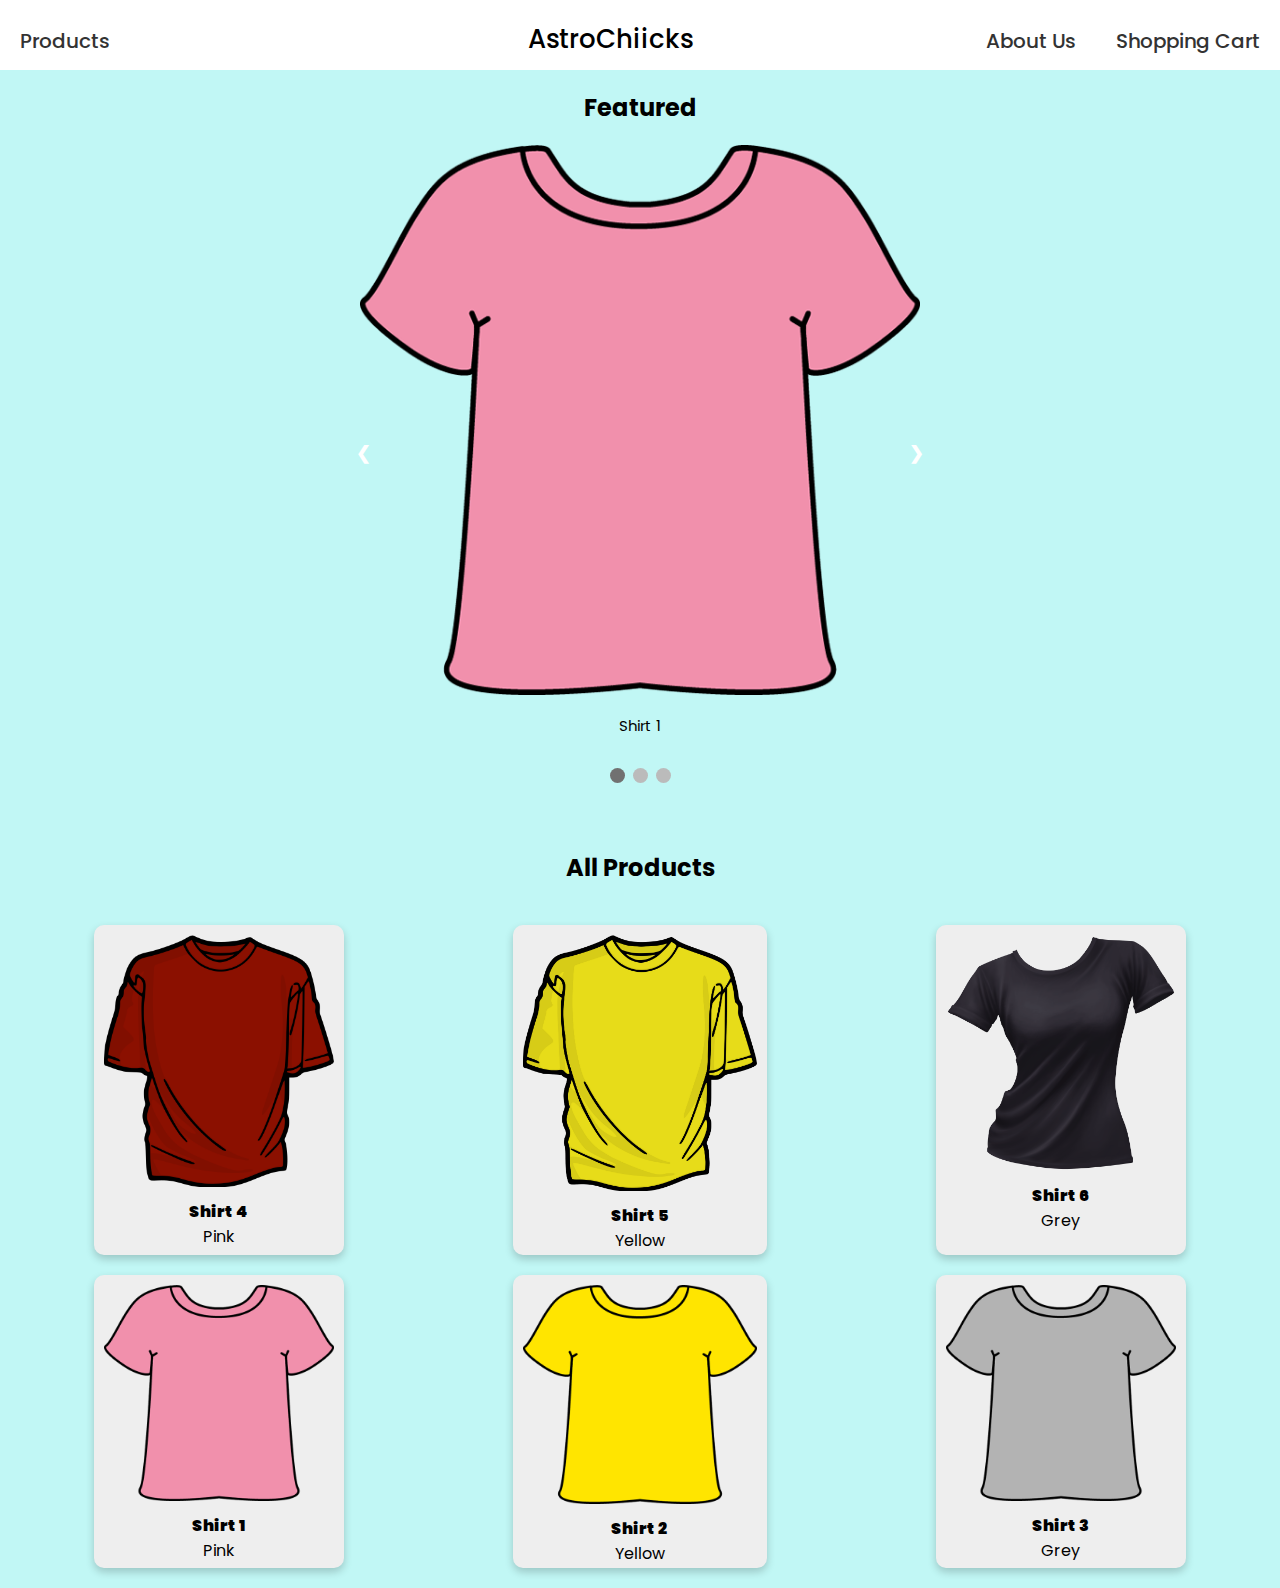
<file: index.html>
<!DOCTYPE html>
<html lang="en" dir="ltr">
  
  <head>
    <meta charset="UTF-8">
    <title> Products </title> 
    <link rel="stylesheet" href="style.css">
    <head>
      <meta name="viewport" content="width=device-width, initial-scale=1">
    </head>
  </head>
  
  <body>

    <script src="myscript.js"></script>
  
    <!--                 Navigation links                -->

    <ul class="nav-links">
      <li style="float:right"><a href="./cart.html">Shopping Cart</a></li>
      <li style="float:right"><a href="./about.html">About Us</a></li>
      <li style="float:left"><a href="./index.html">Products</a></li>
      <li style="text-indent:10%">AstroChiicks</li>
    </ul>



    <!--              Featured products slide show             -->

    <h2 style="text-align: center; padding-top: 20px;">Featured</h2>
    <div class="slideshow-container">
  
      <div class="mySlides fade">
        <img src="shirt1.png" alt="shirt1" style="width:100%; height:600px; padding-bottom:50px;">
        <div class="text">Shirt 1</div>
      </div>

      <div class="mySlides fade">
        <img src="shirt2.png" alt="shirt2" style="width:100%; height:600px; padding-bottom:50px;">
        <div class="text">Shirt 2</div>
      </div>

      <div class="mySlides fade">
        <img src="shirt3.png" alt="shirt3" style="width:100%; height:600px; padding-bottom:50px;">
        <div class="text">Shirt 3</div>
      </div>

      <a class="prev" onclick="plusSlides(-1)">❮</a>
      <a class="next" onclick="plusSlides(1)">❯</a>

    </div>

    <div style="text-align:center">
      <span class="dot" onclick="currentSlide(1)"></span> 
      <span class="dot" onclick="currentSlide(2)"></span> 
      <span class="dot" onclick="currentSlide(3)"></span> 
    </div>



    <!--             Grid showing all products               -->

    <h2 style="text-align: center; padding-top: 60px;">All Products</h2>

    <div class="grid-container">
      <div class="card">
        <img src="shirt4.png" alt="Avatar" style="width:100%; padding:10px">
        <div class="container">
          <h4><b>Shirt 4</b></h4> 
          <p>Pink</p> 
        </div>
      </div>

      <div class="card">
        <img src="shirt5.png" alt="Avatar" style="width: 100%; padding:10px">
        <div class="container">
          <h4><b>Shirt 5</b></h4> 
          <p>Yellow</p> 
        </div>
      </div>

      <div class="card">
        <img src="shirt6.png" alt="Avatar" style="width: 100%; padding:10px">
        <div class="container">
          <h4><b>Shirt 6</b></h4> 
          <p>Grey</p> 
        </div>
      </div>


      <div class="card">
        <img src="shirt1.png" alt="Avatar" style="width:100%; padding:10px">
        <div class="container">
          <h4><b>Shirt 1</b></h4> 
          <p>Pink</p> 
        </div>
      </div>

      <div class="card">
        <img src="shirt2.png" alt="Avatar" style="width: 100%; padding:10px">
        <div class="container">
          <h4><b>Shirt 2</b></h4> 
          <p>Yellow</p> 
        </div>
      </div>

      <div class="card">
        <img src="shirt3.png" alt="Avatar" style="width: 100%; padding:10px">
        <div class="container">
          <h4><b>Shirt 3</b></h4> 
          <p>Grey</p> 
        </div>
      </div>
  
    </div>
  <script type="text/javascript">
    showSlides(1);
  </script>
  </body>
</html>
</file>
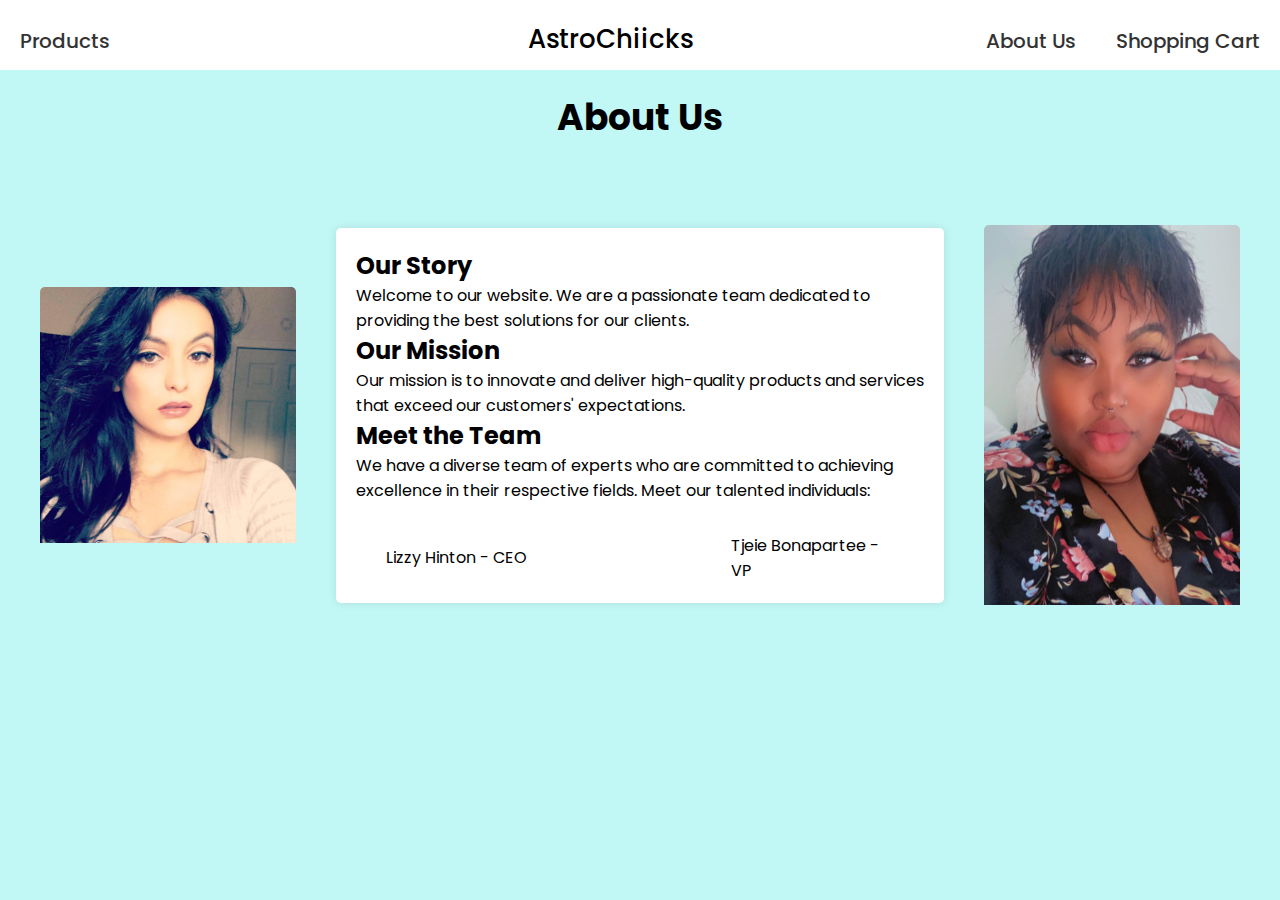
<file: about.html>
<!DOCTYPE html>
<html lang="en" dir="ltr">
  <head>
    <meta charset="UTF-8">
    <title> About Us </title> 
    <link rel="stylesheet" href="style.css">
    <style>
        body {
            font-family: Arial, sans-serif;
            margin: 0;
            padding: 0;
        }
        header {
            background-color: #333;
            color: #fff;
            padding: 20px;
            text-align: center;
        }
        h1 {
            font-size: 36px;
        }
        .container {
            max-width: 800px;
            margin: 20px auto;
            padding: 20px;
            background-color: #fff;
            border-radius: 5px;
            box-shadow: 0 0 10px rgba(0, 0, 0, 0.1);
        }
    </style>
  </head>
  <body>

    <ul class="nav-links">
      <li style="float:right"><a href="./cart.html">Shopping Cart</a></li>
      <li style="float:right"><a href="./about.html">About Us</a></li>
      <li style="float:left"><a href="./index.html">Products</a></li>
      <li style="text-indent:10%">AstroChiicks</li>
    </ul>
    <h1 style="text-align: center; padding-top: 20px;">About Us</h1>

    <ul style="display: flex; flex-direction: row; align-items: center; padding-top: 40px;">
      <img src="lizzy.jpg" alt="Lizzy image" style="margin: 40px; width: 20%;">
      <div class="container">
        <h2>Our Story</h2>
        <p>Welcome to our website. We are a passionate team dedicated to providing the best solutions for our clients.</p>

        <h2>Our Mission</h2>
        <p>Our mission is to innovate and deliver high-quality products and services that exceed our customers' expectations.</p>

        <h2>Meet the Team</h2>
        <p>We have a diverse team of experts who are committed to achieving excellence in their respective fields. Meet our talented individuals:</p>

        <ul style="display: flex; flex-direction: row; align-items: center; padding-top: 30px">
            <li style="float: left; padding-left: 30px; list-style: none; width: 70%;">Lizzy Hinton - CEO</li>
            <li style="float: right; padding-right: 30px; list-style: none;">Tjeie Bonapartee - VP </li>
        </ul>
      </div>
      <img src="tjeie.jpg" alt="Tjeie image" style="margin: 40px; width: 20%; height: 380px;">
  </body>
</html>
</file>
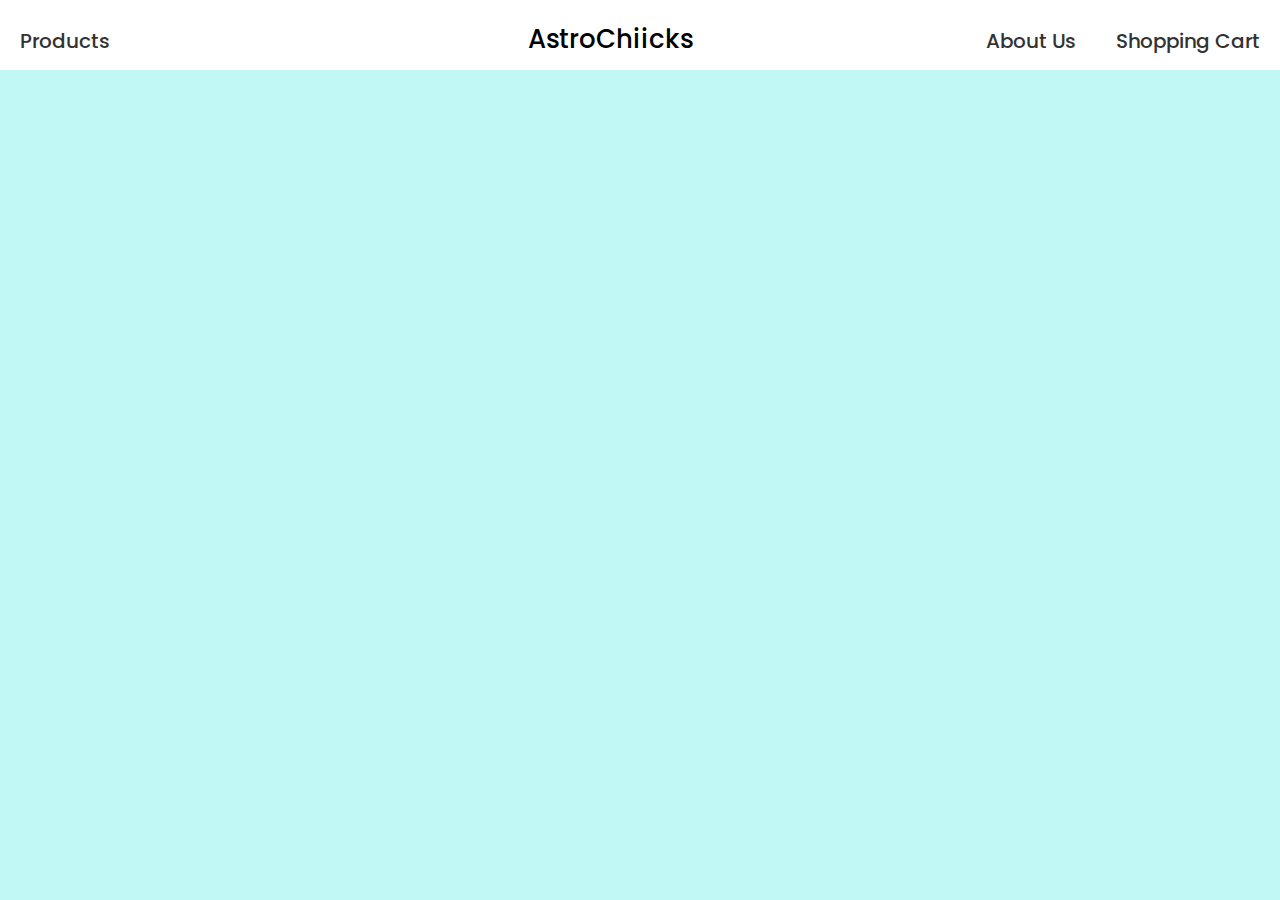
<file: cart.html>
<!DOCTYPE html>
<html lang="en" dir="ltr">
  <head>
    <meta charset="UTF-8">
   <title> Shopping Cart </title> 
    <link rel="stylesheet" href="style.css">
   </head>
<body>
  <ul class="nav-links">
    <li style="float:right"><a href="./cart.html">Shopping Cart</a></li>
    <li style="float:right"><a href="./about.html">About Us</a></li>
    <li style="float:left"><a href="./index.html">Products</a></li>
    <li style="text-indent:10%">AstroChiicks</li>
  </ul>
</body>
</html>
</file>
<file: style.css>
/* Google Fonts Import Link */
@import url('https://fonts.googleapis.com/css2?family=Poppins:wght@300;400;500;600;700&display=swap');
*{
  margin: 0;
  padding: 0;
  font-family: 'Poppins', sans-serif;
}

/* back ground color */
body{
  background: #c1f7f5;
}

/* nav links */
.nav-links{
  height: 70px;
  background: #fff;
  text-align: center;
}
.nav-links li{
  padding: 20px;
  list-style: none;
  font-size: 26px;
  font-weight: 500;
}
.nav-links li a{
  position: relative;
  color: #333;
  font-size: 20px;
  font-weight: 500;
  padding: 6px 0;
  text-decoration: none;
}
.nav-links li a:before{
  content: '';
  position: absolute;
  bottom: 0;
  left: 0;
  height: 3px;
  width: 0%;
  background: #34efdf;
  border-radius: 12px;
  transition: all 0.4s ease;
}
.nav-links li a:hover:before{
  width: 100%;
}


/* Featured slide show */
* {box-sizing: border-box}
body {font-family: Verdana, sans-serif; margin:0}
.mySlides {
  display: none;
  margin: 20px;
}
img {
  vertical-align: middle;
  border-radius: 5px 5px 0 0;
}

/* Slideshow container */
.slideshow-container {
  max-width:600px;
  position: relative;
  margin: auto;
}

/* Next & previous buttons */
.prev, .next {
  cursor: pointer;
  position: absolute;
  top: 50%;
  width: auto;
  padding: 16px;
  margin-top: -22px;
  color: white;
  font-weight: bold;
  font-size: 18px;
  transition: 0.6s ease;
  border-radius: 0 3px 3px 0;
  user-select: none;
}

/* Position the "next button" to the right */
.next {
  right: 0;
  border-radius: 3px 0 0 3px;
}

/* On hover, add a black background color with a little bit see-through */
.prev:hover, .next:hover {
  background-color: rgba(0,0,0,0.8);
}

/* Caption text */
.text {
  font-size: 15px;
  position: absolute;
  bottom: 8px;
  width: 100%;
  text-align: center;
  padding-right: 40px;
}

/* The dots/bullets/indicators */
.dot {
  cursor: pointer;
  height: 15px;
  width: 15px;
  margin: 0 2px;
  background-color: #bbb;
  border-radius: 50%;
  display: inline-block;
  transition: background-color 0.6s ease;
}

.active, .dot:hover {
  background-color: #717171;
}

/* Fading animation */
.fade {
  animation-name: fade;
  animation-duration: 1.5s;
}

@keyframes fade {
  from {opacity: .4} 
  to {opacity: 1}
}

/* On smaller screens, decrease text size */
@media only screen and (max-width: 300px) {
  .prev, .next,.text {font-size: 11px}
}


/* all products grid */
.card {
  background-color: #EEEEEE;
  box-shadow: 0 4px 8px 0 rgba(0,0,0,0.2);
  transition: 0.3s;
  width: 60%;
  border-radius: 10px;
  text-align: center;
  margin-top: 20px;
}

.card:hover {
  box-shadow: 0 8px 16px 0 rgba(0,0,0,0.2);
}

.container {
  padding: 2px 16px;
}

.grid-container {
  display: grid;
  grid-template-columns: auto auto auto;
  padding: 10px;
  justify-items: center;
  padding-top: 20px;
  padding-bottom: 20px;
}
</file>
